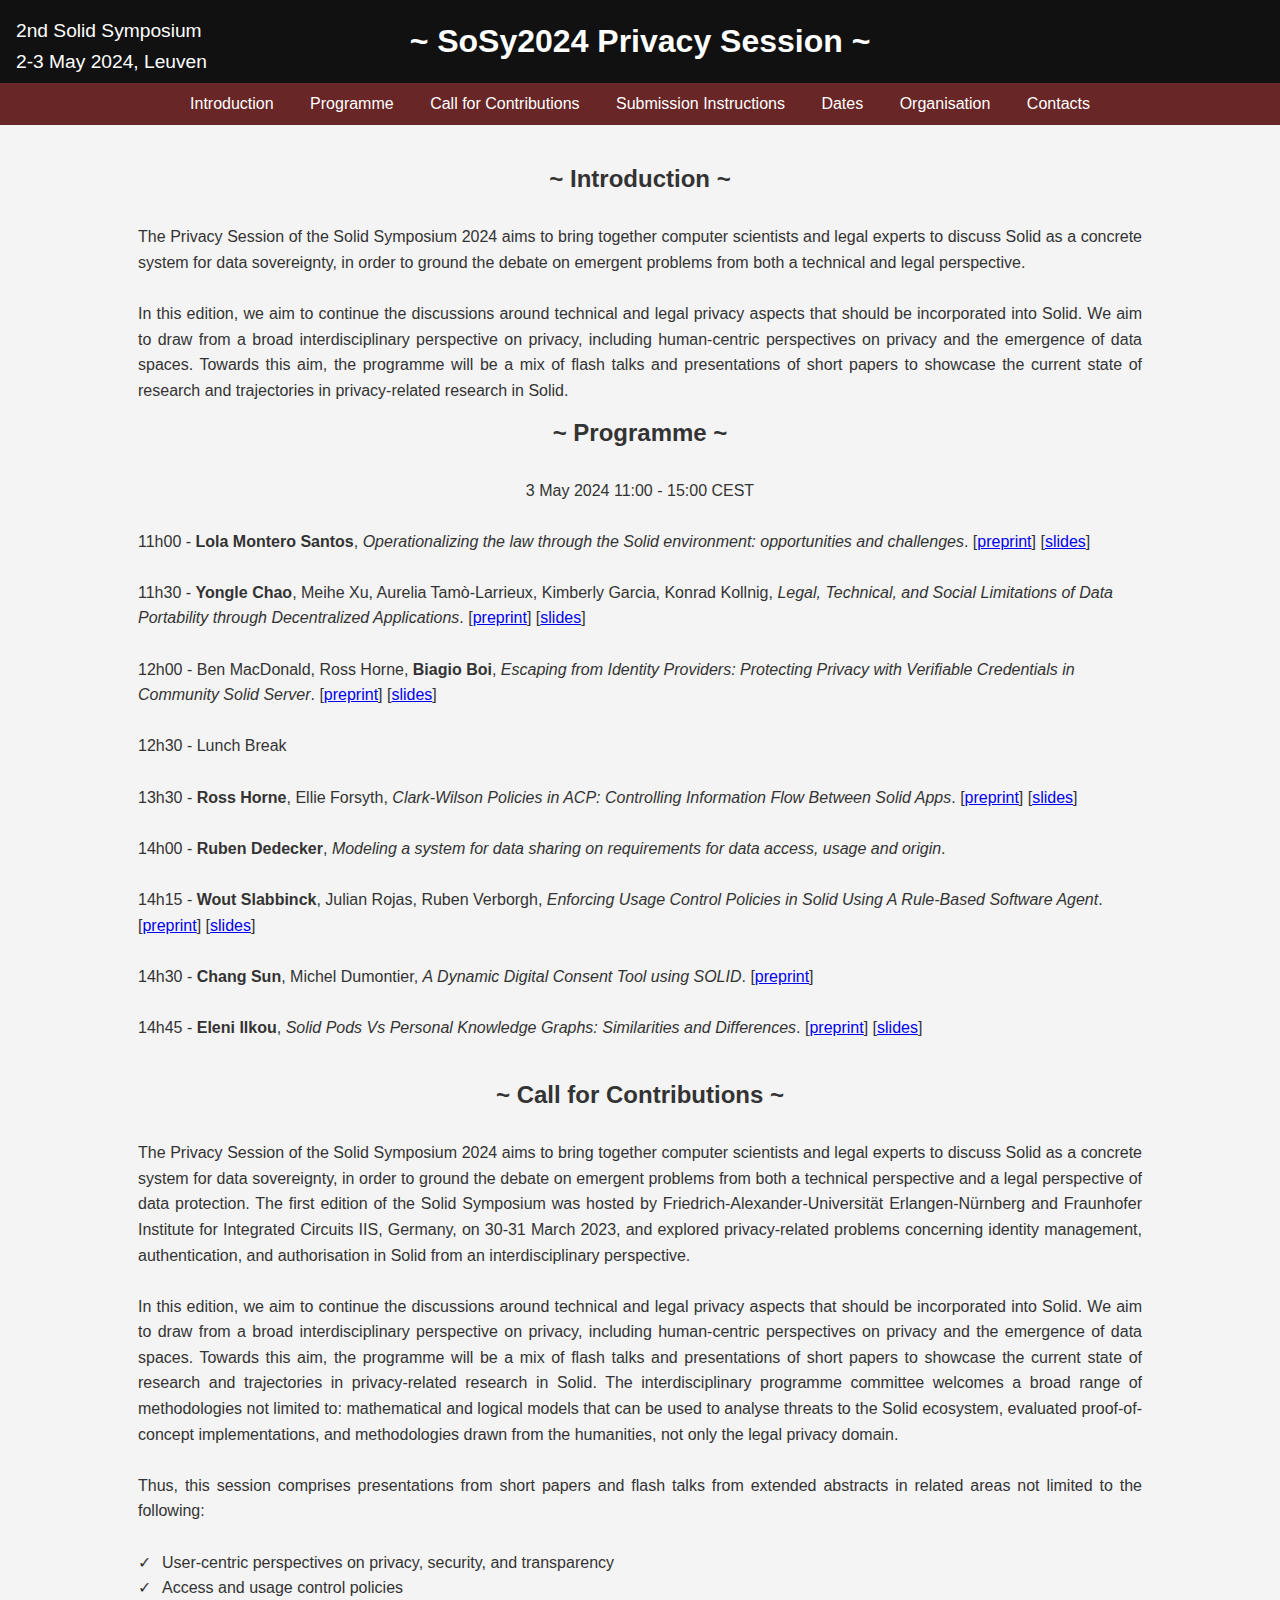
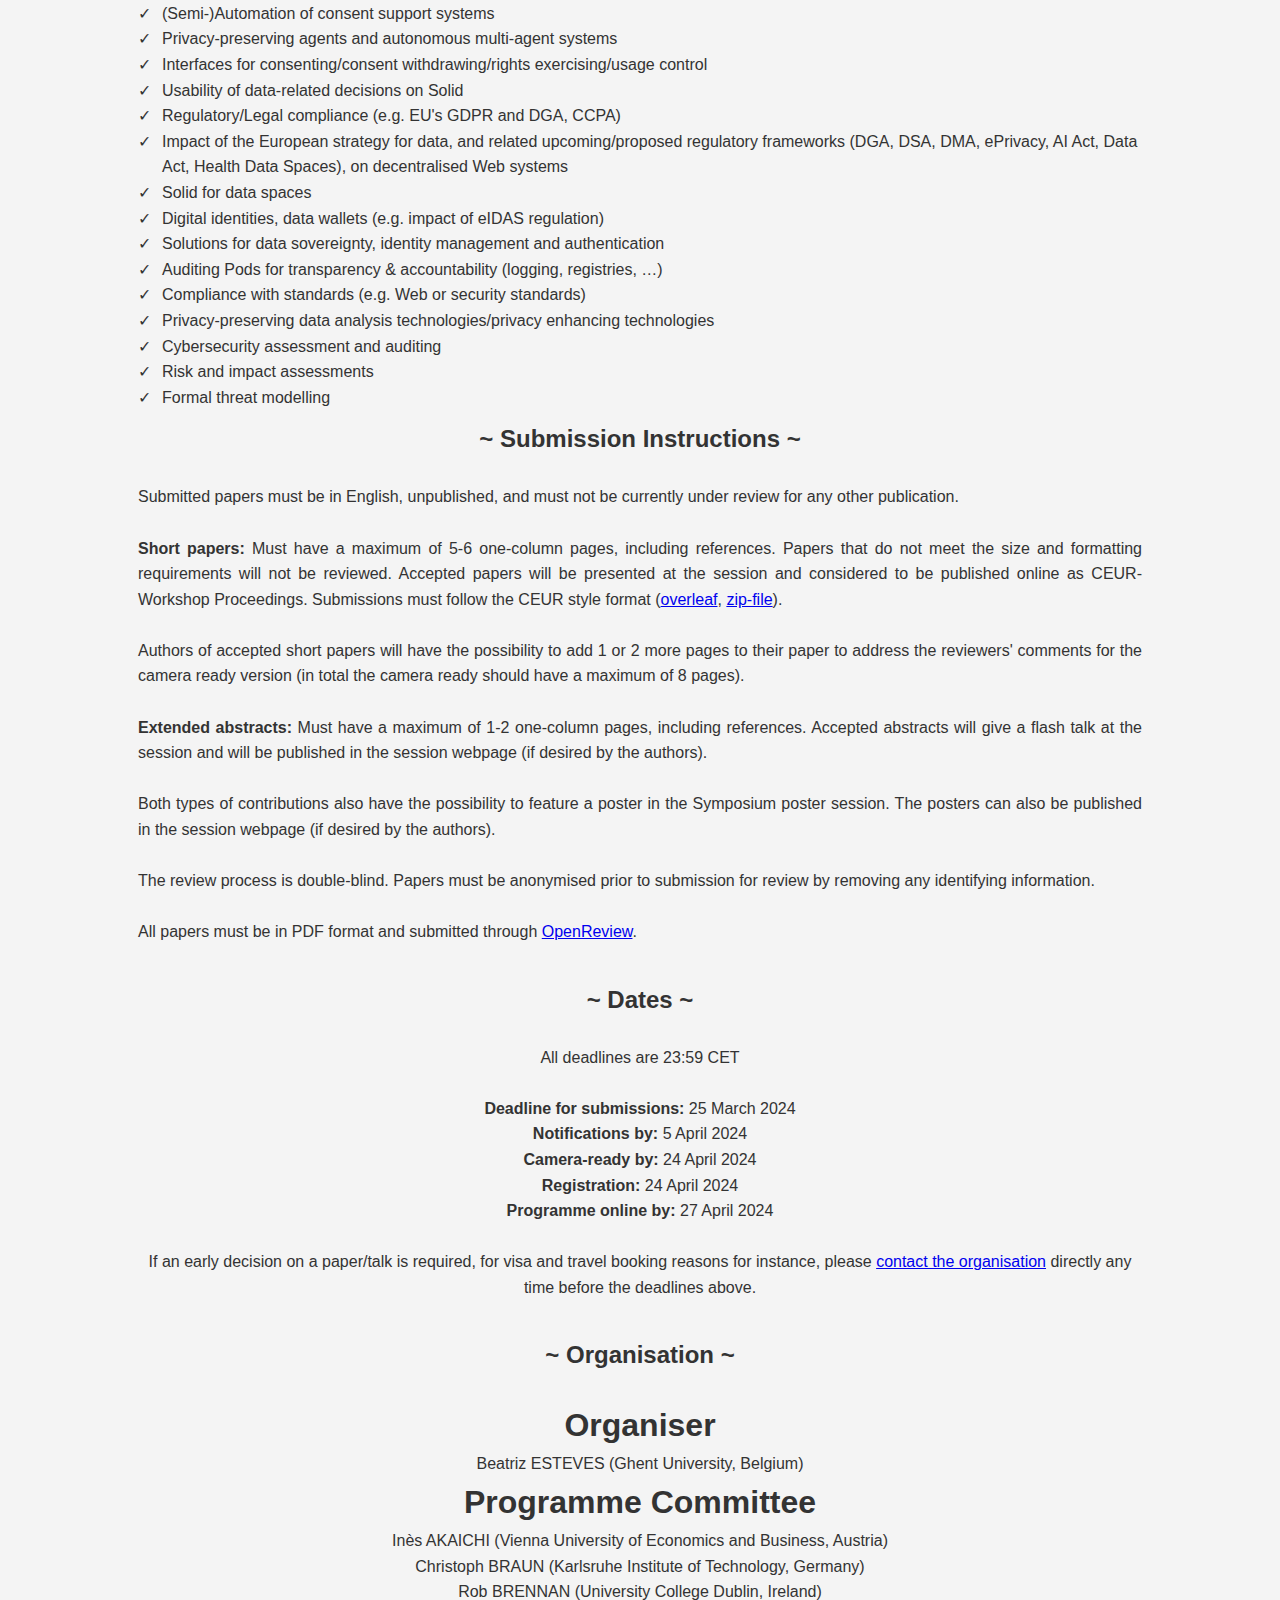
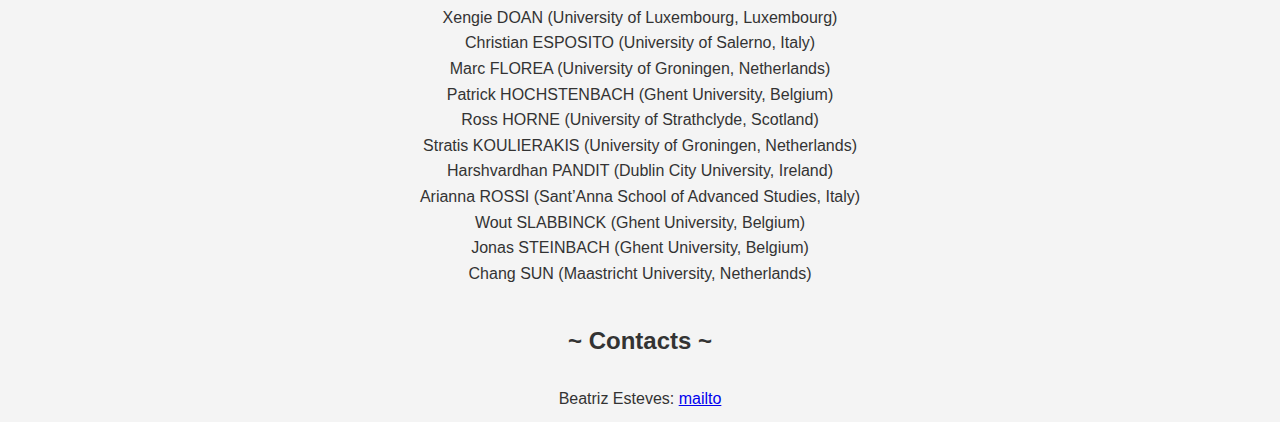
<file: index.html>
<!DOCTYPE html>
<html lang="en"><head>
<meta http-equiv="content-type" content="text/html; charset=UTF-8">
    <meta charset="UTF-8">
    <meta name="viewport" content="width=device-width, initial-scale=1.0">
    <title>SoSy2024 Privacy Session</title>
    <link rel="stylesheet" href="privacy-session_files/sosy2024.css">
</head>
<body>
    <header>
        <a href="https://events.vito.be/sosy2024" class="symposium-home">2nd Solid Symposium<br>2-3 May 2024, Leuven</a>
        <h1>~ SoSy2024 Privacy Session ~</h1>
    </header>
    <nav>
        <ul>
            <li><a href="#main">Introduction</a></li>
            <li><a href="#programme">Programme</a></li>
            <li><a href="#call">Call for Contributions</a></li>
            <li><a href="#submission">Submission Instructions</a></li>
            <li><a href="#dates">Dates</a></li>
            <li><a href="#organisation">Organisation</a></li>
            <li><a href="#contacts">Contacts</a></li>
        </ul>
    </nav>

    <div class="container">
        <section id="main">
            <br>
            <h2>~ Introduction ~</h2>
            <br>
            <p>
                The Privacy Session of the Solid Symposium 2024 aims to bring together computer scientists and legal 
                experts to discuss Solid as a concrete system for data sovereignty, in order to ground the debate on 
                emergent problems from both a technical and legal perspective.
            </p>
            <br>
            <p>
                In this edition, we aim to continue the discussions around technical and legal privacy aspects that 
                should be incorporated into Solid. We aim to draw from a broad interdisciplinary perspective on privacy, 
                including human-centric perspectives on privacy and the emergence of data spaces. Towards this aim, the 
                programme will be a mix of flash talks and presentations of short papers to showcase the 
                current state of research and trajectories in privacy-related research in Solid.
            </p>
        </section>

        <section id="programme">
            <h2>~ Programme ~</h2>
            <br>
            <p>3 May 2024 11:00 - 15:00 CEST</p>
            <br>
            <ul>
                <li>
                    11h00 - <b>Lola Montero Santos</b>, <i>Operationalizing the law through the Solid environment: opportunities and challenges</i>.
                    [<a href="https://solidweb.me/besteves4/sosy24-privacy/paper1.pdf" target="_blank">preprint</a>]
                    [<a href="https://solidweb.me/besteves4/sosy24-privacy/slides1.pdf" target="_blank">slides</a>]
                </li><br>
                <li>
                    11h30 - <b>Yongle Chao</b>, Meihe Xu, Aurelia Tamò-Larrieux, Kimberly Garcia, Konrad Kollnig, <i>Legal, Technical, and Social Limitations of Data Portability through Decentralized Applications</i>.
                    [<a href="https://solidweb.me/besteves4/sosy24-privacy/paper2.pdf" target="_blank">preprint</a>]
                    [<a href="https://solidweb.me/besteves4/sosy24-privacy/slides2.pdf" target="_blank">slides</a>]
                </li><br>
                <li>
                    12h00 - Ben MacDonald, Ross Horne, <b>Biagio Boi</b>, <i>Escaping from Identity Providers: Protecting Privacy with Verifiable Credentials in Community Solid Server</i>.
                    [<a href="https://solidweb.me/besteves4/sosy24-privacy/paper3.pdf" target="_blank">preprint</a>]
                    [<a href="https://solidweb.me/besteves4/sosy24-privacy/slides3.pdf" target="_blank">slides</a>]
                </li><br>
                <li>12h30 - Lunch Break </li><br>
                <li>
                    13h30 - <b>Ross Horne</b>, Ellie Forsyth, <i>Clark-Wilson Policies in ACP: Controlling Information Flow Between Solid Apps</i>.
                    [<a href="https://solidweb.me/besteves4/sosy24-privacy/paper4.pdf" target="_blank">preprint</a>]
                    [<a href="https://solidweb.me/besteves4/sosy24-privacy/slides4.pdf" target="_blank">slides</a>]
                </li><br>
                <li>
                    14h00 - <b>Ruben Dedecker</b>, <i>Modeling a system for data sharing on requirements for data access, usage and origin</i>.
                    <!-- [<a href="" target="_blank">preprint</a>] -->
                </li><br>
                <li>
                    14h15 - <b>Wout Slabbinck</b>, Julian Rojas, Ruben Verborgh, <i>Enforcing Usage Control Policies in Solid Using A Rule-Based Software Agent</i>.
                    [<a href="https://pod.woutslabbinck.com/WIP/24-03-26_SoSy2024___Solid_Agent_for_UCP.pdf" target="_blank">preprint</a>]
                    [<a href="https://docs.google.com/presentation/d/1oT2EXt5vs1K9tiAe6wei2vG_TradiPBfUEoWf9dMlYk" target="_blank">slides</a>]
                </li><br>
                <li>
                    14h30 - <b>Chang Sun</b>, Michel Dumontier, <i>A Dynamic Digital Consent Tool using SOLID</i>.
                    [<a href="https://solidweb.me/besteves4/sosy24-privacy/paper7.pdf" target="_blank">preprint</a>]
                </li><br>
                <li>
                    14h45 - <b>Eleni Ilkou</b>, <i>Solid Pods Vs Personal Knowledge Graphs: Similarities and Differences</i>.
                    [<a href="https://solidweb.me/besteves4/sosy24-privacy/paper8.pdf" target="_blank">preprint</a>]
                    [<a href="https://www.slideshare.net/slideshow/2nd-solid-symposium-solid-pods-vs-personal-knowledge-graphs-2500/267804824" target="_blank">slides</a>]
                </li><br>
            </ul>
        </section>

        <section id="call">
            <h2>~ Call for Contributions ~</h2>
            <br>
            <p>
                The Privacy Session of the Solid Symposium 2024 aims to bring together computer scientists and legal experts 
                to discuss Solid as a concrete system for data sovereignty, in order to ground the debate on emergent problems 
                from both a technical perspective and a legal perspective of data protection. The first edition of the Solid 
                Symposium was hosted by Friedrich-Alexander-Universität Erlangen-Nürnberg and Fraunhofer Institute for Integrated 
                Circuits IIS, Germany, on  30-31 March 2023, and explored privacy-related problems concerning identity management, 
                authentication, and authorisation in Solid from an interdisciplinary perspective.
            </p>
            <br>
            <p>
                In this edition, we aim to continue the discussions around technical and legal privacy aspects that should be 
                incorporated into Solid. We aim to draw from a broad interdisciplinary perspective on privacy, including human-centric 
                perspectives on privacy and the emergence of data spaces. Towards this aim, the programme will be a mix of flash talks 
                and presentations of short papers to showcase the current state of research and trajectories 
                in privacy-related research in Solid. The interdisciplinary programme committee welcomes a broad range of methodologies 
                not limited to: mathematical and logical models that can be used to analyse threats to the Solid ecosystem, evaluated 
                proof-of-concept implementations, and methodologies drawn from the humanities, not only the legal privacy domain.
            </p>
            <br>
            <p>
                Thus, this session comprises presentations from short papers and flash talks from extended abstracts in related areas 
                not limited to the following:
            </p>
            <br>
            <ul>
                <li>User-centric perspectives on privacy, security, and transparency</li>
                <li>Access and usage control policies</li>
                <li>(Semi-)Automation of consent support systems</li>
                <li>Privacy-preserving agents and autonomous multi-agent systems</li>
                <li>Interfaces for consenting/consent withdrawing/rights exercising/usage control</li>
                <li>Usability of data-related decisions on Solid</li>
                <li>Regulatory/Legal compliance (e.g. EU's GDPR and DGA, CCPA)</li>
                <li>Impact of the European strategy for data, and related upcoming/proposed regulatory frameworks 
                    (DGA, DSA, DMA, ePrivacy, AI Act, Data Act, Health Data Spaces), on decentralised Web systems
                </li>
                <li>Solid for data spaces</li>
                <li>Digital identities, data wallets (e.g. impact of eIDAS regulation)</li>
                <li>Solutions for data sovereignty, identity management and authentication</li>
                <li>Auditing Pods for transparency & accountability (logging, registries, …)</li>
                <li>Compliance with standards (e.g. Web or security standards)</li>
                <li>Privacy-preserving data analysis technologies/privacy enhancing technologies</li>
                <li>Cybersecurity assessment and auditing</li>
                <li>Risk and impact assessments</li>
                <li>Formal threat modelling</li>
            </ul>
        </section>

        <section id="submission">
            <h2>~ Submission Instructions ~</h2>
            <br>
            <p>
                Submitted papers must be in English, unpublished, and must not be currently under review for any other publication.
            </p>
            <br>
            <p><b>Short papers:</b> 
                Must have a maximum of 5-6 one-column pages, including references. Papers that do not meet the size and formatting 
                requirements will not be reviewed. Accepted papers will be presented at the session and considered to be published 
                online as CEUR-Workshop Proceedings. Submissions must follow the CEUR style format
                (<a href="https://www.overleaf.com/latex/templates/template-for-submissions-to-ceur-workshop-proceedings-ceur-ws-dot-org/wqyfdgftmcfw">overleaf</a>, 
                <a href="http://ceur-ws.org/Vol-XXX/CEURART.zip">zip-file</a>).
            </p>
            <br>
            <p>
                Authors of accepted short papers will have the possibility to add 1 or 2 more pages to their paper to address the 
                reviewers' comments for the camera ready version (in total the camera ready should have a maximum of 8 pages).
            </p>
            <br>
            <p><b>Extended abstracts:</b>
                Must have a maximum of 1-2 one-column pages, including references. Accepted abstracts will give a flash talk at the 
                session and will be published in the session webpage (if desired by the authors).
            </p>
            <br>
            <p>
                Both types of contributions also have the possibility to feature a poster in the Symposium poster session.
                The posters can also be published in the session webpage (if desired by the authors).
            </p>
            <br>
            <p>
                The review process is double-blind. Papers must be anonymised prior to submission 
                for review by removing any identifying information.
            </p>
            <br>
            <p>
                All papers must be in PDF format and submitted through 
                <a href="https://openreview.net/group?id=SolidProject.org/SoSy/2024/Privacy_Session" target="_blank">OpenReview</a>.
            </p>
            <br>            
        </section>

        <section id="dates">
            <h2>~ Dates ~</h2>
            <br>
            <p>All deadlines are 23:59 CET</p>
            <br>
            <p><b>Deadline for submissions:</b> 25 March 2024</p>
            <p><b>Notifications by:</b> 5 April 2024</p>
            <p><b>Camera-ready by:</b> 24 April 2024</p>
            <p><b>Registration:</b> 24 April 2024</p>
            <p><b>Programme online by:</b> 27 April 2024</p>
            <br>
            <p>
                If an early decision on a paper/talk is required, for visa and travel booking reasons for instance, 
                please <a href="#contacts">contact the organisation</a> directly any time before the deadlines above.
            </p>
            <br>
        </section>

        <section id="organisation">
            <h2>~ Organisation ~</h2>
            <br>
            <h1>Organiser</h1>
            <p>Beatriz ESTEVES (Ghent University, Belgium)</p>
            <h1>Programme Committee</h1>
            <p>Inès AKAICHI (Vienna University of Economics and Business, Austria)</p>
            <p>Christoph BRAUN (Karlsruhe Institute of Technology, Germany)</p>
            <p>Rob BRENNAN (University College Dublin, Ireland)</p>
            <p>Xengie DOAN (University of Luxembourg, Luxembourg)</p>
            <p>Christian ESPOSITO (University of Salerno, Italy)</p>
            <p>Marc FLOREA (University of Groningen, Netherlands)</p>
            <p>Patrick HOCHSTENBACH (Ghent University, Belgium)</p>
            <p>Ross HORNE (University of Strathclyde, Scotland)</p>
            <p>Stratis KOULIERAKIS (University of Groningen, Netherlands)</p>
            <p>Harshvardhan PANDIT (Dublin City University, Ireland)</p>
            <p>Arianna ROSSI (Sant’Anna School of Advanced Studies, Italy)</p>
            <p>Wout SLABBINCK (Ghent University, Belgium)</p>
            <p>Jonas STEINBACH (Ghent University, Belgium)</p>
            <p>Chang SUN (Maastricht University, Netherlands)</p>
            <br>
        </section>

        <section id="contacts">
            <h2>~ Contacts ~</h2>
            <br>
            <p>Beatriz Esteves: <a href="mailto:beatriz.esteves@ugent.be">mailto</a></p>
        </section>
    </div>
</body>
</html>
</file>
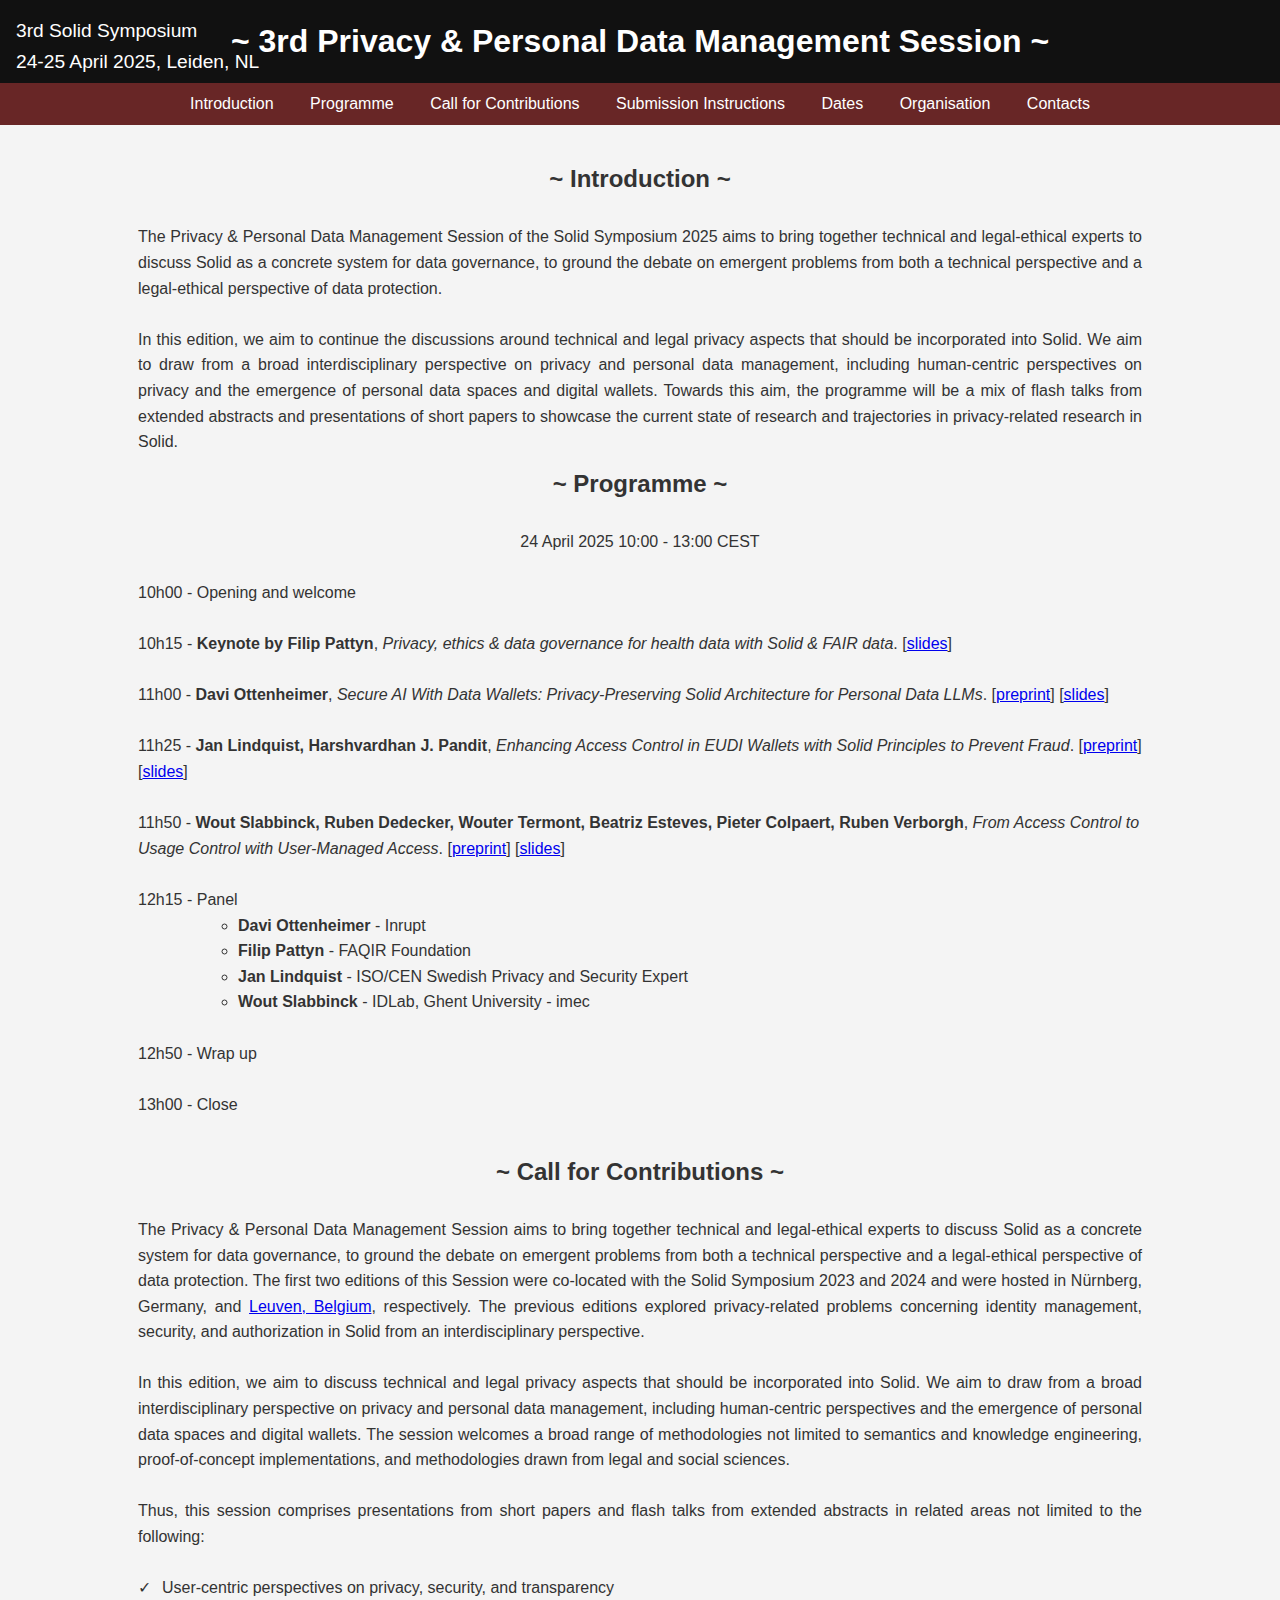
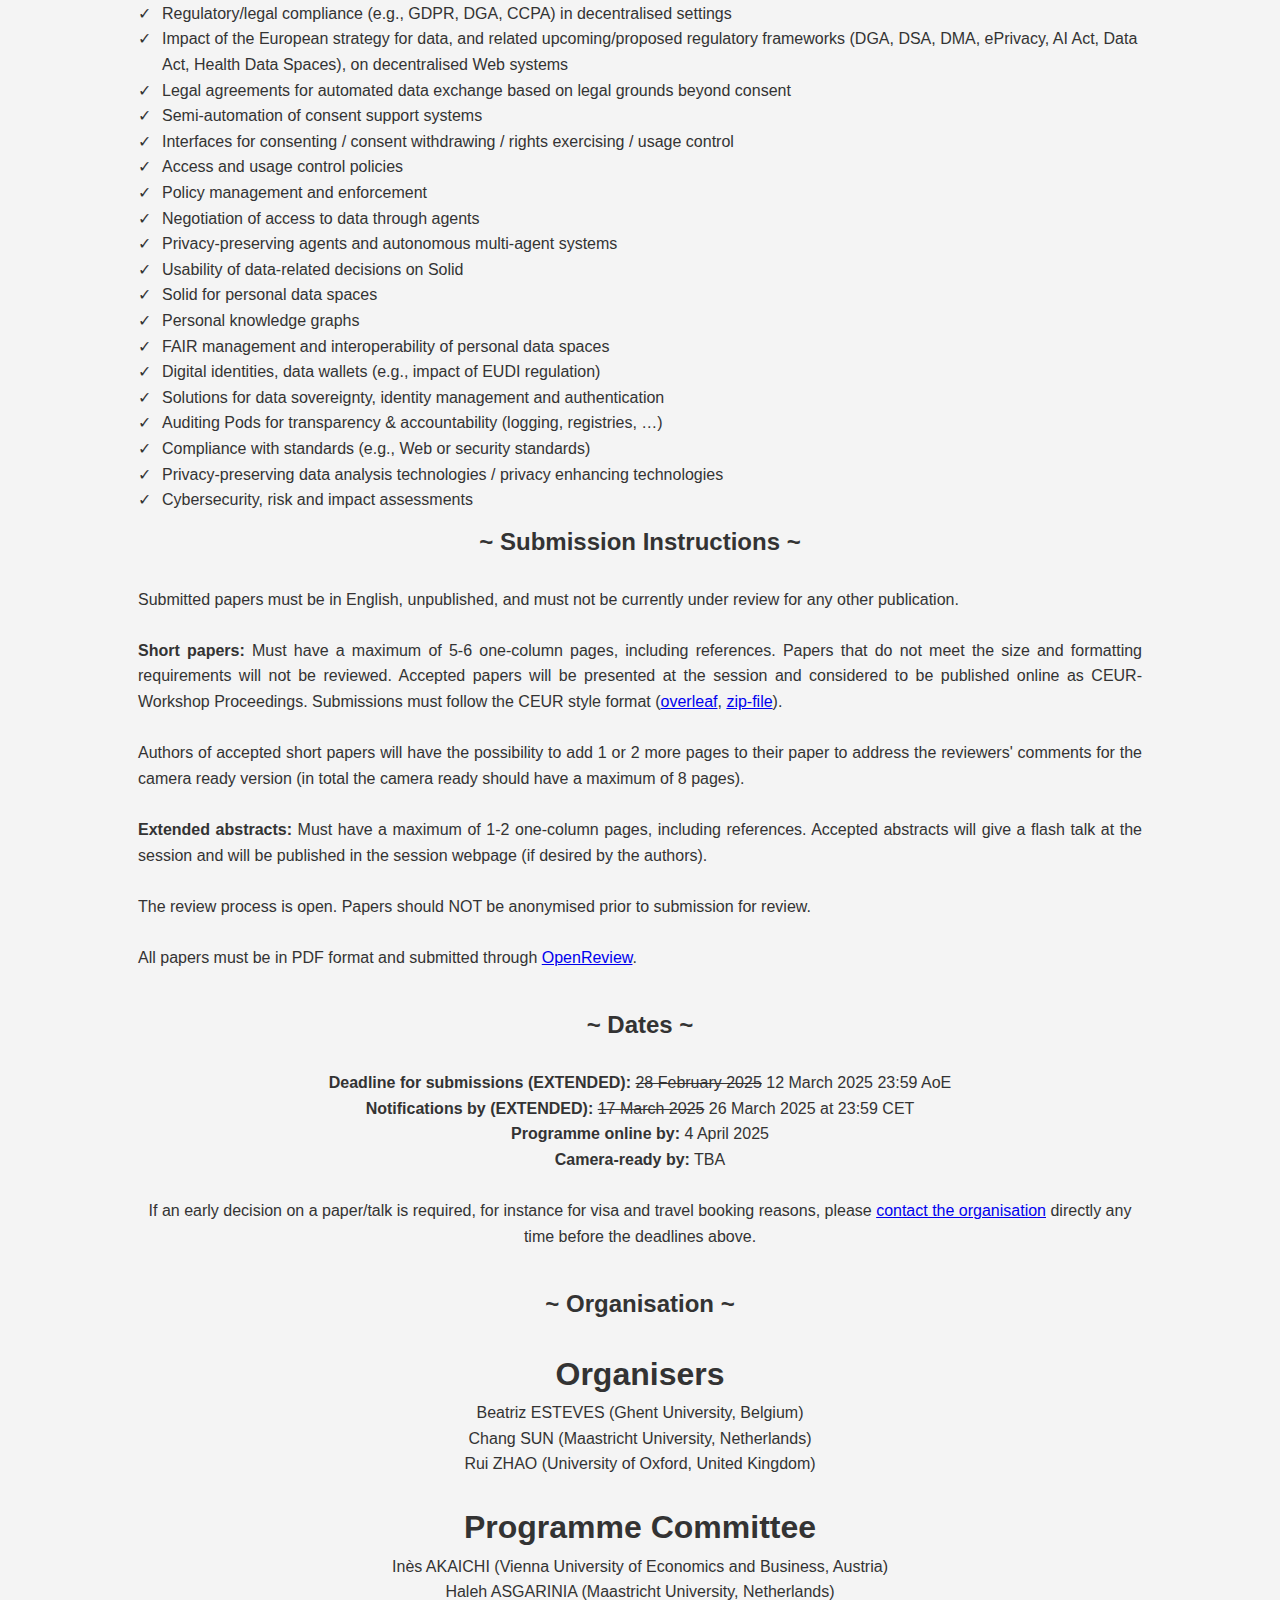
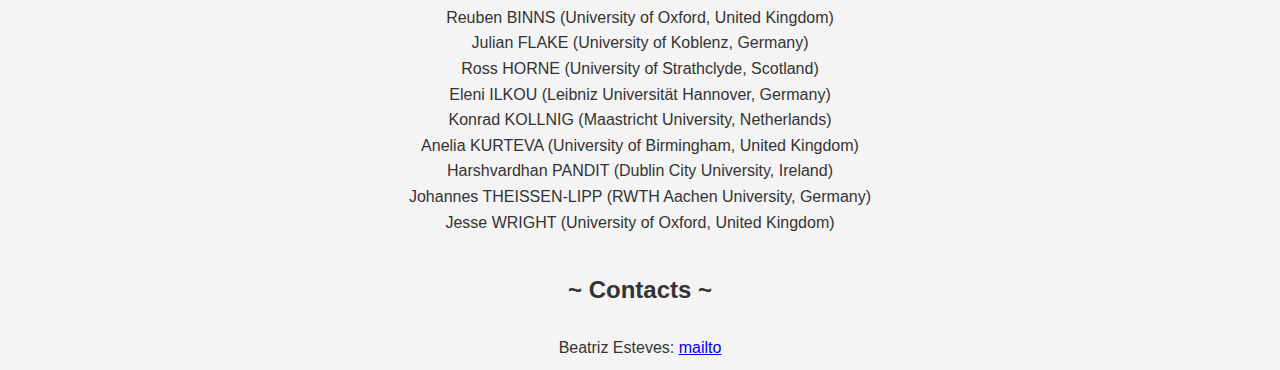
<file: docs/index.html>
<!DOCTYPE html>
<html lang="en"><head>
<meta http-equiv="content-type" content="text/html; charset=UTF-8">
    <meta charset="UTF-8">
    <meta name="viewport" content="width=device-width, initial-scale=1.0">
    <title>SoSy2025 Privacy Session</title>
    <link rel="stylesheet" href="privacy-session_files/sosy2024.css">
</head>
<body>
    <header>
        <a href="https://sosy2025.eu" class="symposium-home">3rd Solid Symposium<br>24-25 April 2025, Leiden, NL</a>
        <h1>~ 3rd Privacy & Personal Data Management Session ~</h1>
    </header>
    <nav>
        <ul>
            <li><a href="#main">Introduction</a></li>
            <li><a href="#programme">Programme</a></li>
            <li><a href="#call">Call for Contributions</a></li>
            <li><a href="#submission">Submission Instructions</a></li>
            <li><a href="#dates">Dates</a></li>
            <li><a href="#organisation">Organisation</a></li>
            <li><a href="#contacts">Contacts</a></li>
        </ul>
    </nav>

    <div class="container">
        <section id="main">
            <br>
            <h2>~ Introduction ~</h2>
            <br>
            <p>
                The Privacy & Personal Data Management Session of the Solid Symposium 2025 aims to bring together 
                technical and legal-ethical experts to discuss Solid as a concrete system for data governance,
                to ground the debate on emergent problems from both a technical perspective and a 
                legal-ethical perspective of data protection.
            </p>
            <br>
            <p>
                In this edition, we aim to continue the discussions around technical and legal privacy aspects that 
                should be incorporated into Solid. We aim to draw from a broad interdisciplinary perspective on privacy
                and personal data management, including human-centric perspectives on privacy and the emergence of 
                personal data spaces and digital wallets. Towards this aim, the programme will be a mix of flash talks 
                from extended abstracts and presentations of short papers to showcase the 
                current state of research and trajectories in privacy-related research in Solid.
            </p>
        </section>

        <section id="programme">
            <h2>~ Programme ~</h2>
            <br>
            <p>24 April 2025 10:00 - 13:00 CEST</p>
            <br>
            <ul>
                <li>10h00 - Opening and welcome</li><br>
                <li>
                    10h15 - <b>Keynote by Filip Pattyn</b>,
                    <i>Privacy, ethics & data governance for health data with Solid & FAIR data</i>.
                    [<a href="./slides/keynote.pdf" target="_blank">slides</a>]
                </li><br>
                <li>
                    11h00 - <b>Davi Ottenheimer</b>, <i>Secure AI With Data Wallets: Privacy-Preserving Solid Architecture for Personal Data LLMs</i>.
                    [<a href="https://openreview.net/forum?id=2BYESPERxb" target="_blank">preprint</a>]
                    [<a href="./slides/ottenheimer.pdf" target="_blank">slides</a>]
                </li><br>
                <li>
                    11h25 - <b>Jan Lindquist, Harshvardhan J. Pandit</b>, <i>Enhancing Access Control in EUDI Wallets with Solid Principles to Prevent Fraud</i>.
                    [<a href="https://openreview.net/forum?id=K7eAfIpzxU" target="_blank">preprint</a>]
                    [<a href="./slides/jan.pdf" target="_blank">slides</a>]
                </li><br>
                <li>
                    11h50 - <b>Wout Slabbinck, Ruben Dedecker, Wouter Termont, Beatriz Esteves, Pieter Colpaert, Ruben Verborgh</b>, <i>From Access Control to Usage Control with User-Managed Access</i>.
                    [<a href="https://openreview.net/forum?id=FBwLQd6rSK" target="_blank">preprint</a>]
                    [<a href="./slides/uma.pdf" target="_blank">slides</a>]
                </li><br>
                <li>12h15 - Panel</li>
                <ul>
                    <li style="margin-left: 100px;"><b>Davi Ottenheimer</b> - Inrupt</li>
                    <li style="margin-left: 100px;"><b>Filip Pattyn</b> - FAQIR Foundation</li>
                    <li style="margin-left: 100px;"><b>Jan Lindquist</b> - ISO/CEN Swedish Privacy and Security Expert</li>
                    <li style="margin-left: 100px;"><b>Wout Slabbinck</b> - IDLab, Ghent University - imec</li><br>
                </ul>
                <li>12h50 - Wrap up </li><br>
                <li>13h00 - Close </li><br>
            </ul>
        </section>

        <section id="call">
            <h2>~ Call for Contributions ~</h2>
            <br>
            <p>
                The Privacy & Personal Data Management Session aims to bring together technical and legal-ethical experts to discuss 
                Solid as a concrete system for data governance, to ground the debate on emergent problems from both a technical 
                perspective and a legal-ethical perspective of data protection. The first two editions of this Session were co-located 
                with the Solid Symposium 2023 and 2024 and were hosted in Nürnberg, Germany, and 
                <a href=https://solidweb.me/besteves4/sosy24-privacy/privacy-session.html target="_blank">Leuven, Belgium</a>, respectively.
                The previous editions explored privacy-related problems concerning identity management, security, and authorization 
                in Solid from an interdisciplinary perspective. 
            </p>
            <br>
            <p>
                In this edition, we aim to discuss technical and legal privacy aspects that should be incorporated into Solid. 
                We aim to draw from a broad interdisciplinary perspective on privacy and personal data management, including 
                human-centric perspectives and the emergence of personal data spaces and digital wallets.
                The session welcomes a broad range of methodologies not limited to semantics and knowledge engineering, 
                proof-of-concept implementations, and methodologies drawn from legal and social sciences.
            </p>
            <br>
            <p>
                Thus, this session comprises presentations from short papers and flash talks from extended abstracts in related areas 
                not limited to the following:
            </p>
            <br>
            <ul>
                <li>User-centric perspectives on privacy, security, and transparency</li>
                <li>Regulatory/legal compliance (e.g., GDPR, DGA, CCPA) in decentralised settings</li>
                <li>
                    Impact of the European strategy for data, and related upcoming/proposed regulatory frameworks 
                    (DGA, DSA, DMA, ePrivacy, AI Act, Data Act, Health Data Spaces), on decentralised Web systems
                </li>
                <li>Legal agreements for automated data exchange based on legal grounds beyond consent</li>
                <li>Semi-automation of consent support systems</li>
                <li>Interfaces for consenting / consent withdrawing / rights exercising / usage control</li>
                <li>Access and usage control policies</li>
                <li>Policy management and enforcement</li>
                <li>Negotiation of access to data through agents</li>
                <li>Privacy-preserving agents and autonomous multi-agent systems</li>
                <li>Usability of data-related decisions on Solid</li>
                <li>Solid for personal data spaces</li>
                <li>Personal knowledge graphs</li>
                <li>FAIR management and interoperability of personal data spaces</li>
                <li>Digital identities, data wallets (e.g., impact of EUDI regulation)</li>
                <li>Solutions for data sovereignty, identity management and authentication</li>
                <li>Auditing Pods for transparency & accountability (logging, registries, …)</li>
                <li>Compliance with standards (e.g., Web or security standards)</li>
                <li>Privacy-preserving data analysis technologies / privacy enhancing technologies</li>
                <li>Cybersecurity, risk and impact assessments</li>
            </ul>
        </section>        

        <section id="submission">
            <h2>~ Submission Instructions ~</h2>
            <br>
            <p>
                Submitted papers must be in English, unpublished, and must not be currently under review for any other publication.
            </p>
            <br>
            <p><b>Short papers:</b> 
                Must have a maximum of 5-6 one-column pages, including references. Papers that do not meet the size and formatting 
                requirements will not be reviewed. Accepted papers will be presented at the session and considered to be published 
                online as CEUR-Workshop Proceedings. Submissions must follow the CEUR style format
                (<a href="https://www.overleaf.com/latex/templates/template-for-submissions-to-ceur-workshop-proceedings-ceur-ws-dot-org/wqyfdgftmcfw">overleaf</a>, 
                <a href="http://ceur-ws.org/Vol-XXX/CEURART.zip">zip-file</a>).
            </p>
            <br>
            <p>
                Authors of accepted short papers will have the possibility to add 1 or 2 more pages to their paper to address the 
                reviewers' comments for the camera ready version (in total the camera ready should have a maximum of 8 pages).
            </p>
            <br>
            <p><b>Extended abstracts:</b>
                Must have a maximum of 1-2 one-column pages, including references. Accepted abstracts will give a flash talk at the 
                session and will be published in the session webpage (if desired by the authors).
            </p>
            <br>
            <!-- <p>
                Both types of contributions also have the possibility to feature a poster in the Symposium poster session.
                The posters can also be published in the session webpage (if desired by the authors).
            </p>
            <br> -->
            <p>
                The review process is open. Papers should NOT be anonymised prior to submission 
                for review.
            </p>
            <br>
            <p>
                All papers must be in PDF format and submitted through 
                <a href="https://openreview.net/group?id=SolidProject.org/SoSy/2025/Privacy_Session" target="_blank">OpenReview</a>.
            </p>
            <br>            
        </section>

        <section id="dates">
            <h2>~ Dates ~</h2>
            <br>
            <p><b>Deadline for submissions (EXTENDED):</b> <s>28 February 2025</s> 12 March 2025 23:59 AoE</p>
            <p><b>Notifications by (EXTENDED):</b> <s>17 March 2025</s> 26 March 2025 at 23:59 CET</p>
            <p><b>Programme online by:</b> 4 April 2025</p>
            <p><b>Camera-ready by:</b> TBA</p>
            <br>
            <p>
                If an early decision on a paper/talk is required, for instance for visa and travel booking reasons, 
                please <a href="#contacts">contact the organisation</a> directly any time before the deadlines above.
            </p>
            <br>
        </section>

        <section id="organisation">
            <h2>~ Organisation ~</h2>
            <br>
            <h1>Organisers</h1>
            <p>Beatriz ESTEVES (Ghent University, Belgium)</p>
            <p>Chang SUN (Maastricht University, Netherlands)</p>
            <p>Rui ZHAO (University of Oxford, United Kingdom)</p>
            <br>
            <h1>Programme Committee</h1>
            <p>Inès AKAICHI (Vienna University of Economics and Business, Austria)</p>
            <p>Haleh ASGARINIA (Maastricht University, Netherlands)</p>
            <p>Reuben BINNS (University of Oxford, United Kingdom)</p>
            <p>Julian FLAKE (University of Koblenz, Germany)</p>
            <p>Ross HORNE (University of Strathclyde, Scotland)</p>
            <p>Eleni ILKOU (Leibniz Universität Hannover, Germany)</p>
            <p>Konrad KOLLNIG (Maastricht University, Netherlands)</p>
            <p>Anelia KURTEVA (University of Birmingham, United Kingdom)</p>
            <p>Harshvardhan PANDIT (Dublin City University, Ireland)</p>
            <p>Johannes THEISSEN-LIPP (RWTH Aachen University, Germany)</p>
            <p>Jesse WRIGHT (University of Oxford, United Kingdom)</p>
            <br>
        </section>

        <section id="contacts">
            <h2>~ Contacts ~</h2>
            <br>
            <p>Beatriz Esteves: <a href="mailto:beatriz.esteves@ugent.be">mailto</a></p>
        </section>
    </div>
</body>
</html>
</file>
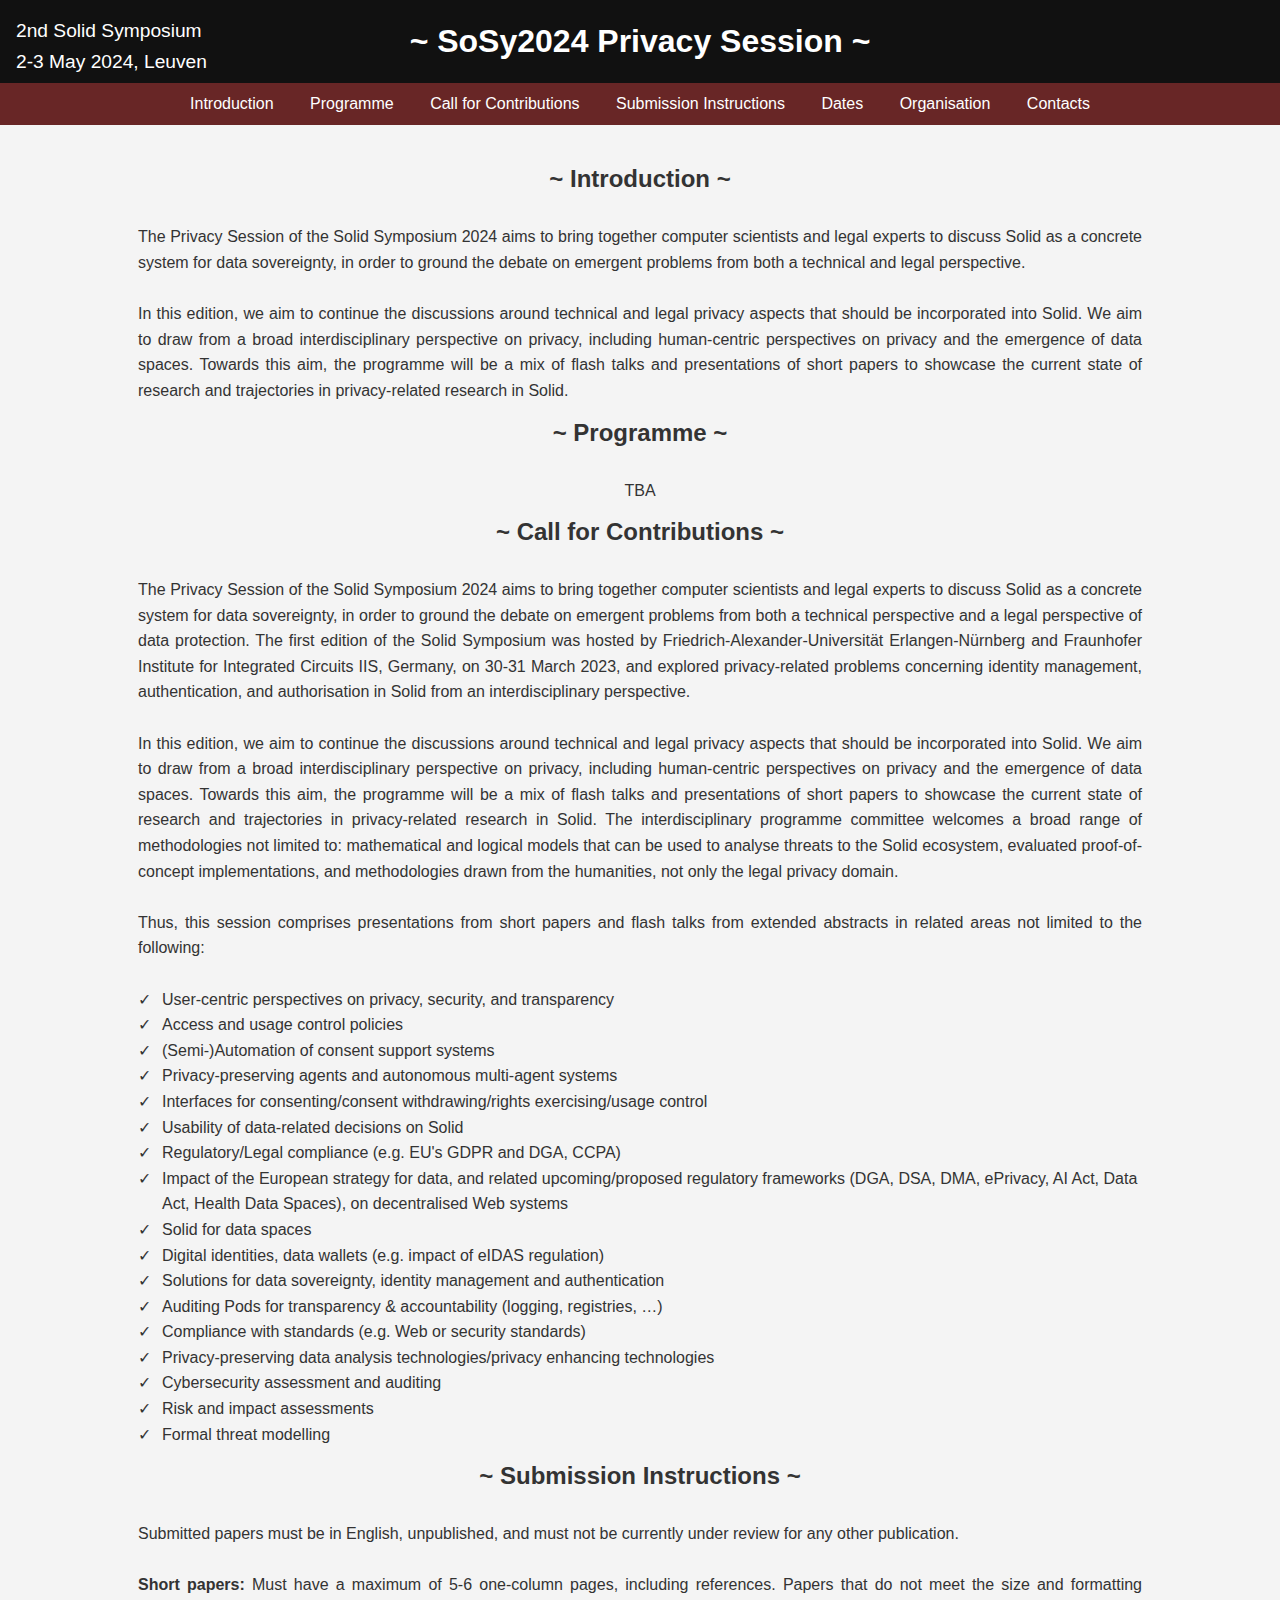
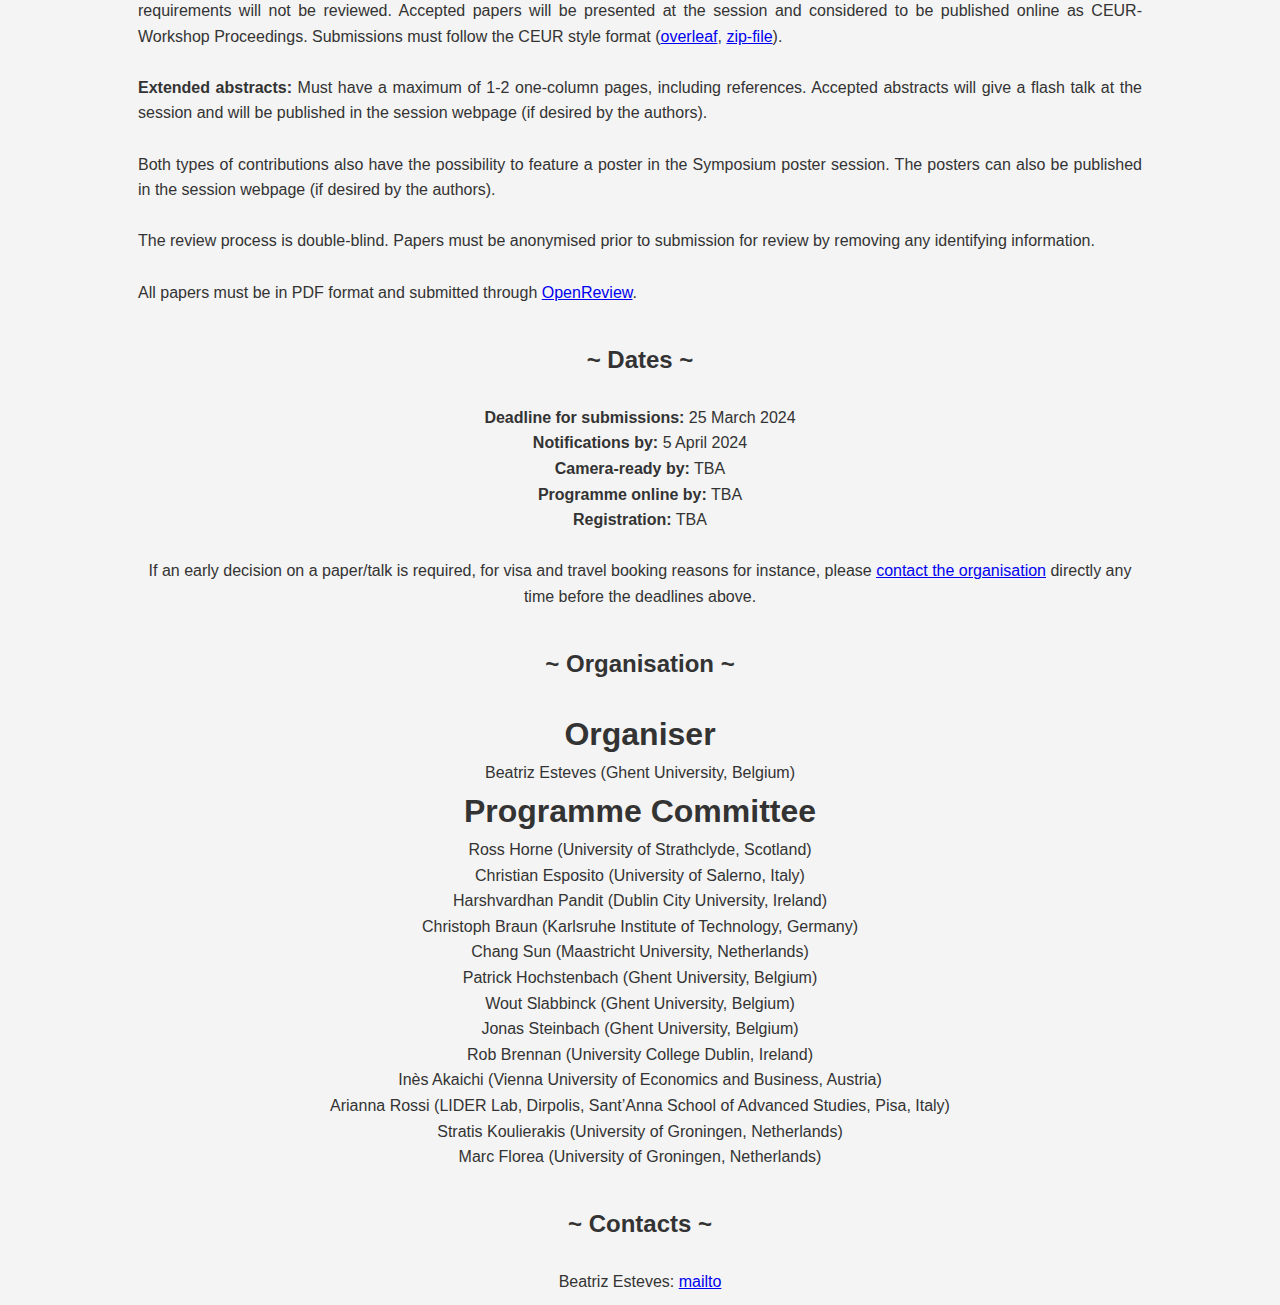
<file: privacy-session.html>
<!DOCTYPE html>
<html lang="en"><head>
<meta http-equiv="content-type" content="text/html; charset=UTF-8">
    <meta charset="UTF-8">
    <meta name="viewport" content="width=device-width, initial-scale=1.0">
    <title>SoSy2024 Privacy Session</title>
    <link rel="stylesheet" href="privacy-session_files/sosy2024.css">
</head>
<body>
    <header>
        <a href="https://events.vito.be/sosy2024" class="symposium-home">2nd Solid Symposium<br>2-3 May 2024, Leuven</a>
        <h1>~ SoSy2024 Privacy Session ~</h1>
    </header>
    <nav>
        <ul>
            <li><a href="#main">Introduction</a></li>
            <li><a href="#programme">Programme</a></li>
            <li><a href="#call">Call for Contributions</a></li>
            <li><a href="#submission">Submission Instructions</a></li>
            <li><a href="#dates">Dates</a></li>
            <li><a href="#organisation">Organisation</a></li>
            <li><a href="#contacts">Contacts</a></li>
        </ul>
    </nav>

    <div class="container">
        <section id="main">
            <br>
            <h2>~ Introduction ~</h2>
            <br>
            <p>
                The Privacy Session of the Solid Symposium 2024 aims to bring together computer scientists and legal 
                experts to discuss Solid as a concrete system for data sovereignty, in order to ground the debate on 
                emergent problems from both a technical and legal perspective.
            </p>
            <br>
            <p>
                In this edition, we aim to continue the discussions around technical and legal privacy aspects that 
                should be incorporated into Solid. We aim to draw from a broad interdisciplinary perspective on privacy, 
                including human-centric perspectives on privacy and the emergence of data spaces. Towards this aim, the 
                programme will be a mix of flash talks and presentations of short papers to showcase the 
                current state of research and trajectories in privacy-related research in Solid.
            </p>
        </section>

        <section id="programme">
            <h2>~ Programme ~</h2>
            <br>
            <p>
                TBA
            </p>
        </section>

        <section id="call">
            <h2>~ Call for Contributions ~</h2>
            <br>
            <p>
                The Privacy Session of the Solid Symposium 2024 aims to bring together computer scientists and legal experts 
                to discuss Solid as a concrete system for data sovereignty, in order to ground the debate on emergent problems 
                from both a technical perspective and a legal perspective of data protection. The first edition of the Solid 
                Symposium was hosted by Friedrich-Alexander-Universität Erlangen-Nürnberg and Fraunhofer Institute for Integrated 
                Circuits IIS, Germany, on  30-31 March 2023, and explored privacy-related problems concerning identity management, 
                authentication, and authorisation in Solid from an interdisciplinary perspective.
            </p>
            <br>
            <p>
                In this edition, we aim to continue the discussions around technical and legal privacy aspects that should be 
                incorporated into Solid. We aim to draw from a broad interdisciplinary perspective on privacy, including human-centric 
                perspectives on privacy and the emergence of data spaces. Towards this aim, the programme will be a mix of flash talks 
                and presentations of short papers to showcase the current state of research and trajectories 
                in privacy-related research in Solid. The interdisciplinary programme committee welcomes a broad range of methodologies 
                not limited to: mathematical and logical models that can be used to analyse threats to the Solid ecosystem, evaluated 
                proof-of-concept implementations, and methodologies drawn from the humanities, not only the legal privacy domain.
            </p>
            <br>
            <p>
                Thus, this session comprises presentations from short papers and flash talks from extended abstracts in related areas 
                not limited to the following:
            </p>
            <br>
            <ul>
                <li>User-centric perspectives on privacy, security, and transparency</li>
                <li>Access and usage control policies</li>
                <li>(Semi-)Automation of consent support systems</li>
                <li>Privacy-preserving agents and autonomous multi-agent systems</li>
                <li>Interfaces for consenting/consent withdrawing/rights exercising/usage control</li>
                <li>Usability of data-related decisions on Solid</li>
                <li>Regulatory/Legal compliance (e.g. EU's GDPR and DGA, CCPA)</li>
                <li>Impact of the European strategy for data, and related upcoming/proposed regulatory frameworks 
                    (DGA, DSA, DMA, ePrivacy, AI Act, Data Act, Health Data Spaces), on decentralised Web systems
                </li>
                <li>Solid for data spaces</li>
                <li>Digital identities, data wallets (e.g. impact of eIDAS regulation)</li>
                <li>Solutions for data sovereignty, identity management and authentication</li>
                <li>Auditing Pods for transparency & accountability (logging, registries, …)</li>
                <li>Compliance with standards (e.g. Web or security standards)</li>
                <li>Privacy-preserving data analysis technologies/privacy enhancing technologies</li>
                <li>Cybersecurity assessment and auditing</li>
                <li>Risk and impact assessments</li>
                <li>Formal threat modelling</li>
            </ul>
        </section>

        <section id="submission">
            <h2>~ Submission Instructions ~</h2>
            <br>
            <p>
                Submitted papers must be in English, unpublished, and must not be currently under review for any other publication.
            </p>
            <br>
            <p><b>Short papers:</b> 
                Must have a maximum of 5-6 one-column pages, including references. Papers that do not meet the size and formatting 
                requirements will not be reviewed. Accepted papers will be presented at the session and considered to be published 
                online as CEUR-Workshop Proceedings. Submissions must follow the CEUR style format
                (<a href="https://www.overleaf.com/latex/templates/template-for-submissions-to-ceur-workshop-proceedings-ceur-ws-dot-org/wqyfdgftmcfw">overleaf</a>, 
                <a href="http://ceur-ws.org/Vol-XXX/CEURART.zip">zip-file</a>).
            </p>
            <br>
            <p><b>Extended abstracts:</b>
                Must have a maximum of 1-2 one-column pages, including references. Accepted abstracts will give a flash talk at the 
                session and will be published in the session webpage (if desired by the authors).
            </p>
            <br>
            <p>
                Both types of contributions also have the possibility to feature a poster in the Symposium poster session.
                The posters can also be published in the session webpage (if desired by the authors).
            </p>
            <br>
            <p>
                The review process is double-blind. Papers must be anonymised prior to submission 
                for review by removing any identifying information.
            </p>
            <br>
            <p>
                All papers must be in PDF format and submitted through 
                <a href="https://openreview.net/group?id=SolidProject.org/SoSy/2024/Privacy_Session" target="_blank">OpenReview</a>.
            </p>
            <br>            
        </section>

        <section id="dates">
            <h2>~ Dates ~</h2>
            <br>
            <p><b>Deadline for submissions:</b> 25 March 2024</p>
            <p><b>Notifications by:</b> 5 April 2024</p>
            <p><b>Camera-ready by:</b> TBA</p>
            <p><b>Programme online by:</b> TBA</p>
            <p><b>Registration:</b> TBA</p>
            <br>
            <p>
                If an early decision on a paper/talk is required, for visa and travel booking reasons for instance, 
                please <a href="#contacts">contact the organisation</a> directly any time before the deadlines above.
            </p>
            <br>
        </section>

        <section id="organisation">
            <h2>~ Organisation ~</h2>
            <br>
            <h1>Organiser</h1>
            <p>Beatriz Esteves (Ghent University, Belgium)</p>
            <h1>Programme Committee</h1>
            <p>Ross Horne (University of Strathclyde, Scotland)</p>
            <p>Christian Esposito (University of Salerno, Italy)</p>
            <p>Harshvardhan Pandit (Dublin City University, Ireland)</p>
            <p>Christoph Braun (Karlsruhe Institute of Technology, Germany)</p>
            <p>Chang Sun (Maastricht University, Netherlands)</p>
            <p>Patrick Hochstenbach (Ghent University, Belgium)</p>
            <p>Wout Slabbinck (Ghent University, Belgium)</p>
            <p>Jonas Steinbach (Ghent University, Belgium)</p>
            <p>Rob Brennan (University College Dublin, Ireland)</p>
            <p>Inès Akaichi (Vienna University of Economics and Business, Austria)</p>
            <p>Arianna Rossi (LIDER Lab, Dirpolis, Sant’Anna School of Advanced Studies, Pisa, Italy)</p>
            <p>Stratis Koulierakis (University of Groningen, Netherlands)</p>
            <p>Marc Florea (University of Groningen, Netherlands)</p>
            <br>
        </section>

        <section id="contacts">
            <h2>~ Contacts ~</h2>
            <br>
            <p>Beatriz Esteves: <a href="mailto:beatriz.esteves@ugent.be">mailto</a></p>
        </section>
    </div>
</body>
</html>
</file>
<file: privacy-session_files/sosy2024.css>
/* Basic Reset */
* {
    margin: 0;
    padding: 0;
    box-sizing: border-box;
}

body {
    font-family: Verdana, sans-serif;
    color: #333;
    background-color: #f4f4f4;
    line-height: 1.6;
}

/* Header */
header {
    background: #111;
    color: #fff;
    padding: 1rem;
    display: flex;
    justify-content: center;
    align-items: center;
    position: relative;
}

header .symposium-home {
    color: #fff;
    text-decoration: none;
    font-size: 1.2em;
    position: absolute;
    left: 1rem;
    top: 1rem;
}

header h1 {
    margin: 0;
}

section {
    margin: 10px;
}

/* Navigation Bar */

nav ul {
    list-style: none;
    background-color: #682626;
    text-align: center;
    padding: 0.5rem 0;
    margin: 0;
}

nav ul li {
    display: inline;
}

nav ul li a {
    color: white;
    padding: 0.5rem 1rem;
    text-decoration: none;
}

nav ul li a:hover {
    background-color: #555;
}

/* Main Content Area */
.container {
    width: 80%;
    margin: auto;
    overflow: hidden;
}

#main h2 {
    text-align: center;
}

#main p {
    text-align: justify;
}

#programme h2 {
    text-align: center;
}

#programme p {
    text-align: center;
}

#call p {
    text-align: justify;
}

#call ul {
    list-style: none;
    padding-left: 0;
}

#call li {
    position: relative;
    padding-left: 1.5em;
}

#call ul li:before {
    content: '✓ '; 
    position: absolute;
    left: 0;
    width: 1em;
    height: 1em;
}

#call h2 {
    text-align: center;
}

#dates p {
    text-align: center;
}

#dates h2 {
    text-align: center;
}

#submission p {
    text-align: justify;
}

#submission h2 {
    text-align: center;
}

#organisation h2 {
    text-align: center;
}

#organisation h1 {
    text-align: center;
}

#organisation p {
    text-align: center;
}

#contacts h2 {
    text-align: center;
}

#contacts p {
    text-align: center;
}

/* Footer */
footer {
    background: #333;
    color: #fff;
    text-align: center;
    padding: 1rem 0;
}

/* Responsive Design */
@media (max-width: 600px) {
    nav ul li {
        display: block;
        text-align: left;
    }

    .container {
        width: 100%;
    }

    header {
        flex-direction: column;
        text-align: center;
    }

    header .symposium-home {
        position: static;
        margin-bottom: 1rem;
    }
}
</file>
<file: docs/privacy-session_files/sosy2024.css>
/* Basic Reset */
* {
    margin: 0;
    padding: 0;
    box-sizing: border-box;
}

body {
    font-family: Verdana, sans-serif;
    color: #333;
    background-color: #f4f4f4;
    line-height: 1.6;
}

/* Header */
header {
    background: #111;
    color: #fff;
    padding: 1rem;
    display: flex;
    justify-content: center;
    align-items: center;
    position: relative;
}

header .symposium-home {
    color: #fff;
    text-decoration: none;
    font-size: 1.2em;
    position: absolute;
    left: 1rem;
    top: 1rem;
}

header h1 {
    margin: 0;
}

section {
    margin: 10px;
}

/* Navigation Bar */

nav ul {
    list-style: none;
    background-color: #682626;
    text-align: center;
    padding: 0.5rem 0;
    margin: 0;
}

nav ul li {
    display: inline;
}

nav ul li a {
    color: white;
    padding: 0.5rem 1rem;
    text-decoration: none;
}

nav ul li a:hover {
    background-color: #555;
}

/* Main Content Area */
.container {
    width: 80%;
    margin: auto;
    overflow: hidden;
}

#main h2 {
    text-align: center;
}

#main p {
    text-align: justify;
}

#programme h2 {
    text-align: center;
}

#programme p {
    text-align: center;
}

#call p {
    text-align: justify;
}

#call ul {
    list-style: none;
    padding-left: 0;
}

#call li {
    position: relative;
    padding-left: 1.5em;
}

#call ul li:before {
    content: '✓ '; 
    position: absolute;
    left: 0;
    width: 1em;
    height: 1em;
}

#call h2 {
    text-align: center;
}

#dates p {
    text-align: center;
}

#dates h2 {
    text-align: center;
}

#submission p {
    text-align: justify;
}

#submission h2 {
    text-align: center;
}

#organisation h2 {
    text-align: center;
}

#organisation h1 {
    text-align: center;
}

#organisation p {
    text-align: center;
}

#contacts h2 {
    text-align: center;
}

#contacts p {
    text-align: center;
}

/* Footer */
footer {
    background: #333;
    color: #fff;
    text-align: center;
    padding: 1rem 0;
}

/* Responsive Design */
@media (max-width: 600px) {
    nav ul li {
        display: block;
        text-align: left;
    }

    .container {
        width: 100%;
    }

    header {
        flex-direction: column;
        text-align: center;
    }

    header .symposium-home {
        position: static;
        margin-bottom: 1rem;
    }
}
</file>
